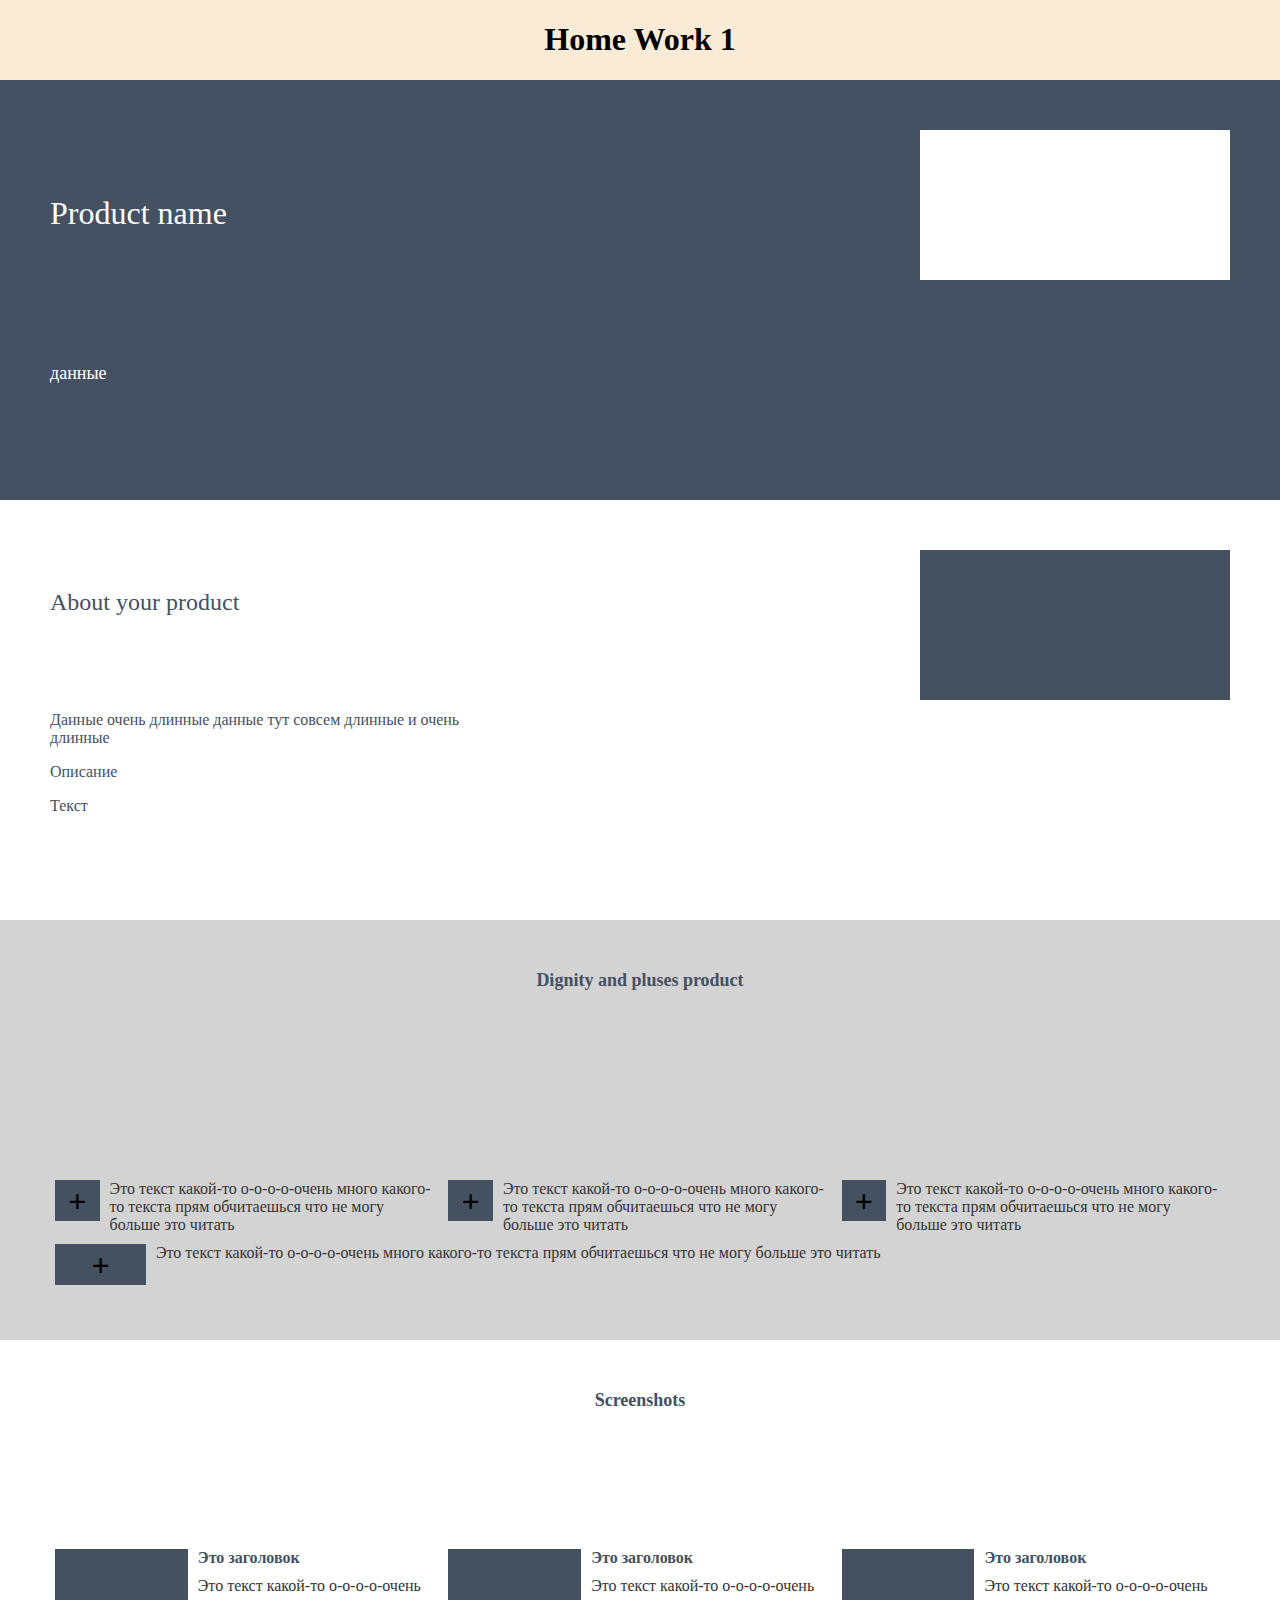
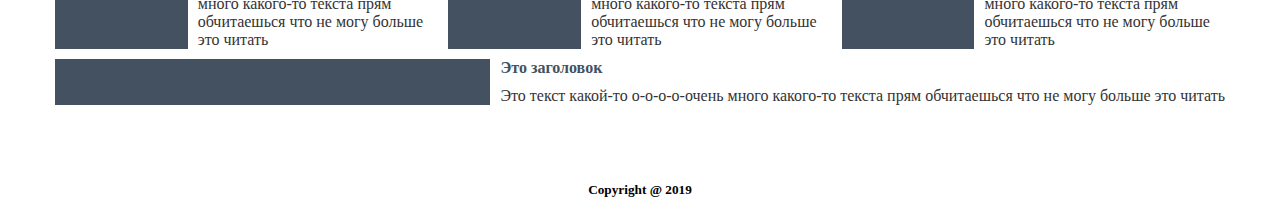
<file: lesson 1/hw1.html>
<!doctype html>
<html lang="ru">
<head>
    <meta charset="UTF-8">
    <meta name="viewport"
          content="width=device-width, user-scalable=no, initial-scale=1.0, maximum-scale=1.0, minimum-scale=1.0">
    <meta http-equiv="X-UA-Compatible" content="ie=edge">
    <title>Home Work 1</title>
    <style>
        html {
            font-family: "Noto Mono", serif;
        }

        body {
            background-color: #949393;
            margin: 0;
        }

        .container {
            display: flex;
            justify-content: center;
            align-items: center;
            flex-flow: row wrap;
        }

        .sections {
            display: flex;
            flex-flow: column wrap;
            background-color: white;
            flex: 300px;
            max-width: 1285px;
        }

        section {
            display: flex;
            flex-flow: row wrap;
            flex: 180px;
            padding: 50px;
            min-height: 320px;
        }

        .header {
            background-color: antiquewhite;
            display: flex;
            flex: 50px;
            justify-content: center;
            align-items: center;
            flex-flow: row wrap;
        }

        .footer {
            display: flex;
            flex: 30px;
            justify-content: center;
            align-items: center;
        }

        .the-product {
            background-color: #445162;
            color: white;
            justify-content: space-between;
        }

        .the-product-info {
            display: flex;
            flex-flow: column;
            justify-content: space-around;
        }

        .the-product-name {
            font-size: xx-large;
        }

        .the-product-info-short {
            font-size: large;
            max-width: 430px;
        }

        .the-product-logo {
            background-color: white;
            width: 310px;
            height: 150px;
        }

        .about {
            background-color: white;
            color: #445161;
            justify-content: space-between;
            flex-flow: row wrap;
        }

        .about-info {
            display: flex;
            flex-flow: column wrap;
            justify-content: space-around;
            flex: 1;
        }

        .about-info-name {
            font-size: x-large;
        }

        .about-info-short {
            max-width: 430px;
        }

        .about-logo {
            background-color: #445161;
            width: 310px;
            height: 150px;
        }

        .pluses {
            background-color: lightgray;
            color: #333333;
            justify-content: space-between;
            flex-flow: column wrap;
        }

        .pluses-header {
            display: flex;
            justify-content: center;
            align-content: center;
            font-size: large;
            font-weight: bold;
            color: #445161;
        }

        .pluses-content {
            display: flex;
            flex-flow: row wrap;
        }

        article {
            flex: 1 300px;
            display: flex;
        }

        .plus-image {
            background-color: #445161;
            color: black;
            font-size: xx-large;
            font-weight: bold;
            padding: 3px;
            align-self: flex-start;
            height: 35px;
            display: flex;
            justify-content: center;
            align-content: center;
            flex-basis: 85px;
        }

        article > div {
            margin: 5px;
        }

        .screenshots {
            background-color: white;
            color: #333333;
            justify-content: space-between;
            flex-flow: column wrap;
        }

        .screenshots-header {
            display: flex;
            justify-content: center;
            align-content: center;
            font-size: large;
            font-weight: bold;
            color: #445161;
        }

        .screenshots-content {
            display: flex;
            flex-flow: row wrap;
        }

        .screenshots-image {
            background-color: #445161;
            flex: 1 1 400px
        }

        .screenshots-head {
            display: flex;
            align-items: center;
            margin-bottom: 10px;
            font-size: medium;
            color: #445161;
            font-weight: bold;
        }

    </style>
</head>
<body>
<div class="container">
    <div class="sections">
        <div class="header">
            <h1>Home Work 1</h1>
        </div>
        <section class="the-product">
            <div class="the-product-info">
                <div class="the-product-name">Product name</div>
                <div class="the-product-info-short">
                    данные
                </div>
            </div>
            <div class="the-product-logo">
                image
            </div>
        </section>
        <section class="about">
            <div class="about-info">
                <div class="about-info-name">About your product</div>
                <div class="about-info-short">
                    <p>Данные очень длинные данные тут совсем длинные и очень длинные </p>
                    <p>Описание</p>
                    <p>Текст</p>
                </div>
            </div>
            <div class="about-logo">
                image
            </div>
        </section>
        <section class="pluses">
            <div class="pluses-header">
                Dignity and pluses product
            </div>
            <div class="pluses-content">
                <article>
                    <div class="plus-image">
                        +
                    </div>
                    <div>Это текст какой-то о-о-о-о-очень много какого-то текста прям обчитаешься что не могу больше это
                        читать
                    </div>
                </article>
                <article>
                    <div class="plus-image">+</div>
                    <div>Это текст какой-то о-о-о-о-очень много какого-то текста прям обчитаешься что не могу больше это
                        читать
                    </div>
                </article>
                <article>
                    <div class="plus-image">+</div>
                    <div>Это текст какой-то о-о-о-о-очень много какого-то текста прям обчитаешься что не могу больше это
                        читать
                    </div>
                </article>
                <article>
                    <div class="plus-image">+</div>
                    <div>Это текст какой-то о-о-о-о-очень много какого-то текста прям обчитаешься что не могу больше это
                        читать
                    </div>
                </article>
            </div>
        </section>
        <section class="screenshots">
            <div class="screenshots-header">
                Screenshots
            </div>
            <div class="screenshots-content">
                <article>
                    <div class="screenshots-image">
                    </div>
                    <div>
                        <div class="screenshots-head">
                            Это заголовок
                        </div>
                        <div>
                            Это текст какой-то о-о-о-о-очень много какого-то текста прям обчитаешься что не могу больше
                            это
                            читать
                        </div>
                    </div>
                </article>
                <article>
                    <div class="screenshots-image">
                    </div>
                    <div>
                        <div class="screenshots-head">
                            Это заголовок
                        </div>
                        <div>
                            Это текст какой-то о-о-о-о-очень много какого-то текста прям обчитаешься что не могу больше
                            это
                            читать
                        </div>
                    </div>
                </article>
                <article>
                    <div class="screenshots-image">
                    </div>
                    <div>
                        <div class="screenshots-head">
                            Это заголовок
                        </div>
                        <div>
                            Это текст какой-то о-о-о-о-очень много какого-то текста прям обчитаешься что не могу больше
                            это
                            читать
                        </div>
                    </div>
                </article>
                <article>
                    <div class="screenshots-image">
                    </div>
                    <div>
                        <div class="screenshots-head">
                            Это заголовок
                        </div>
                        <div>
                            Это текст какой-то о-о-о-о-очень много какого-то текста прям обчитаешься что не могу больше
                            это
                            читать
                        </div>
                    </div>
                </article>
            </div>
        </section>
        <div class="footer">
            <h5>Copyright @ 2019</h5>
        </div>
    </div>
</div>
</body>
</html>
</file>
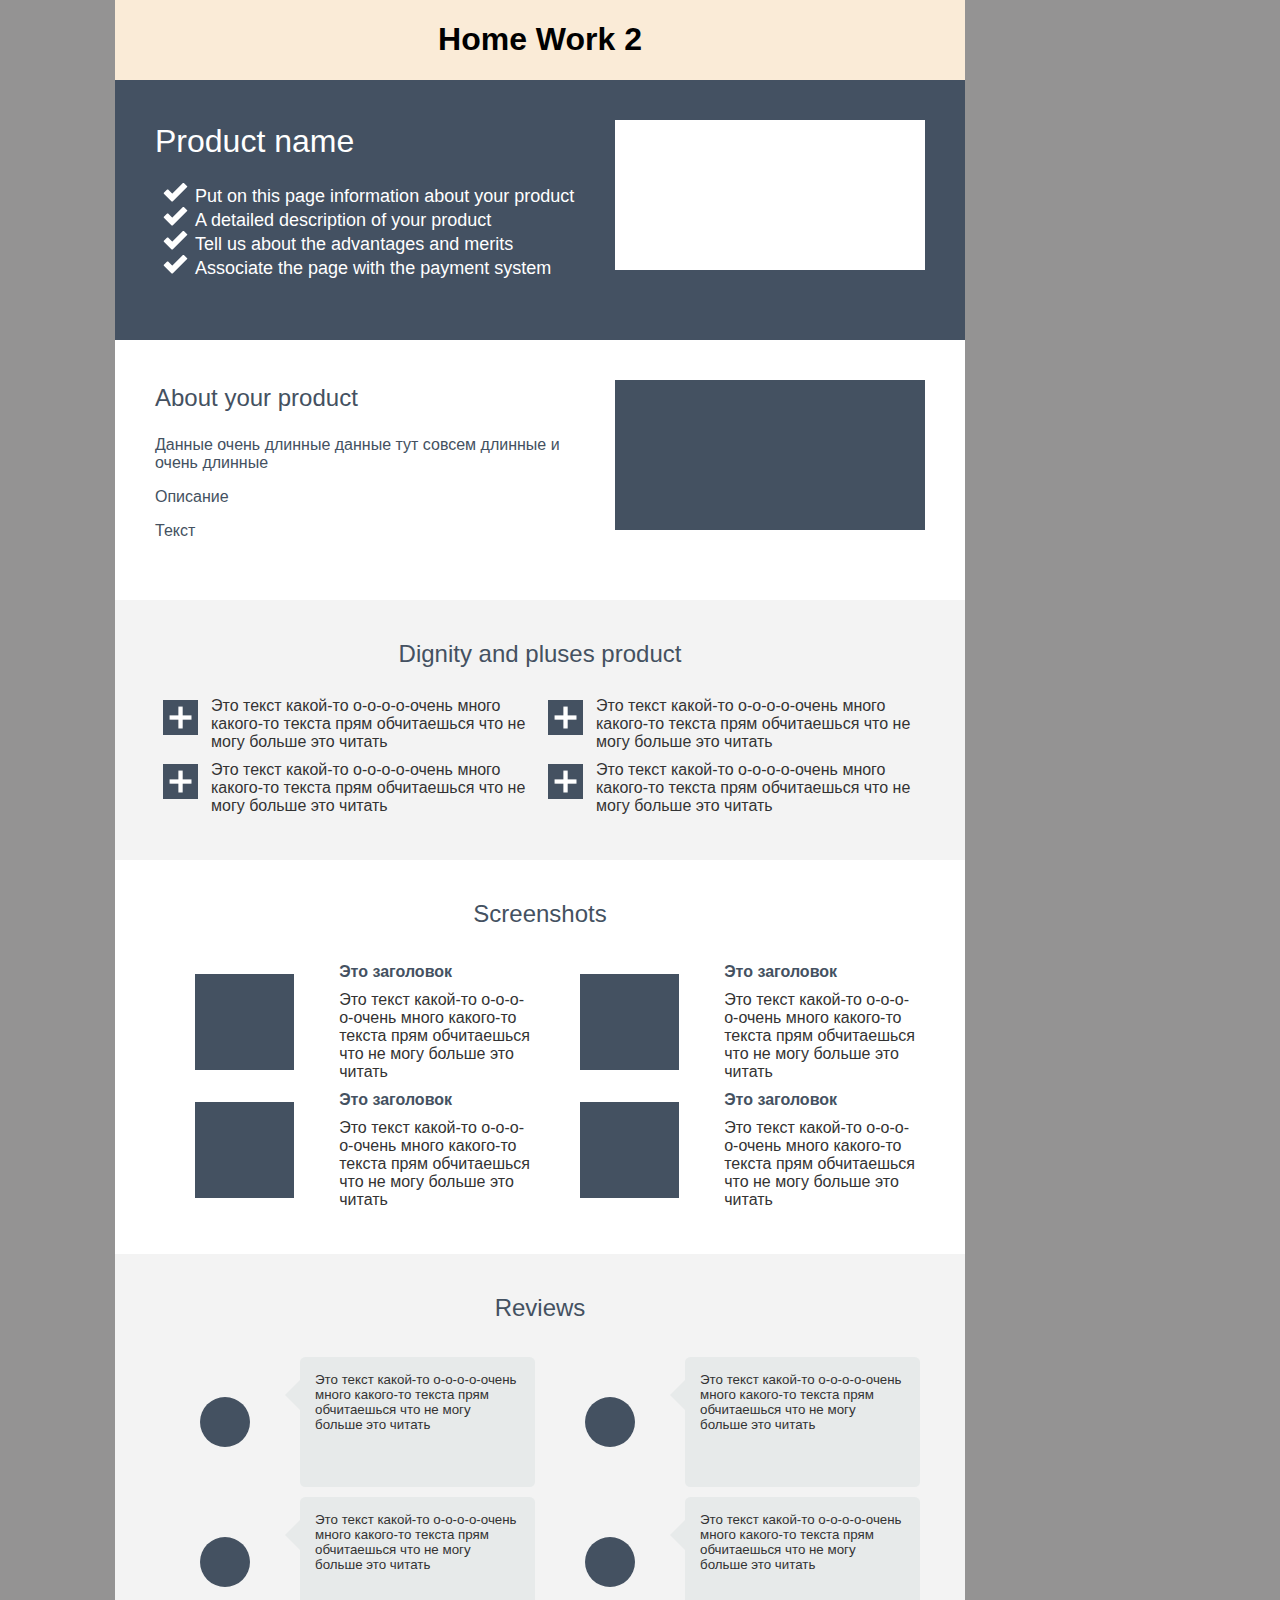
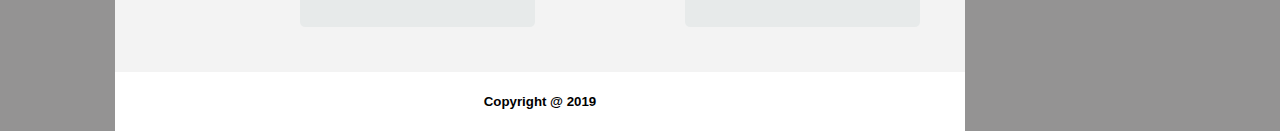
<file: lesson 2/hw2.html>
<!doctype html>
<html lang="ru">
<head>
    <meta charset="UTF-8">
    <meta name="viewport"
          content="width=device-width, user-scalable=no, initial-scale=1.0, maximum-scale=1.0, minimum-scale=1.0">
    <meta http-equiv="X-UA-Compatible" content="ie=edge">
    <title>Home Work 2</title>
    <style>
        html {
            font-family: arial, serif;
        }

        body {
            background-color: #949393;
            margin: 0;
        }

        .container {
            max-width: 1080px;
            display: flex;
            justify-content: center;
            align-items: center;
            flex-flow: row wrap;
        }

        .sections {
            display: flex;
            flex-flow: column wrap;
            background-color: white;
            flex: 300px;
            max-width: 850px;
        }

        section {
            display: flex;
            flex-flow: row wrap;
            flex: 180px;
            padding: 40px;
        }

        .header {
            background-color: antiquewhite;
            display: flex;
            flex: 50px;
            justify-content: center;
            align-items: center;
            flex-flow: row wrap;
        }

        footer {
            display: flex;
            flex: 30px;
            justify-content: center;
            align-items: center;
        }

        .the-product {
            background-color: #445162;
            color: white;
            justify-content: space-between;
        }

        .the-product-info {
            display: flex;
            flex-flow: column;
            justify-content: space-around;
        }

        .the-product-name {
            font-size: xx-large;
            font-weight: lighter;
        }

        .the-product-info-short {
            font-size: large;
            max-width: 430px;
            list-style-type: none;
            list-style-image: url('[data-uri]');
        }

        .the-product-logo {
            background-color: white;
            width: 310px;
            height: 150px;
        }

        .about {
            background-color: white;
            color: #445161;
            justify-content: space-between;
            flex-flow: row wrap;
        }

        .about-info {
            display: flex;
            flex-flow: column wrap;
            justify-content: space-around;
            flex: 1;
        }

        .about-info-name {
            font-size: x-large;
        }

        .about-info-short {
            max-width: 430px;
        }

        .about-logo {
            background-color: #445161;
            width: 310px;
            height: 150px;
        }

        .pluses {
            background-color: #f3f3f3;
            color: #333333;
            justify-content: space-between;
            flex-flow: column wrap;
        }

        .pluses-header {
            display: flex;
            justify-content: center;
            align-content: center;
            font-size: x-large;
            color: #445161;
        }

        .pluses-content {
            display: flex;
            flex-flow: row wrap;
        }

        article {
            flex: 1 300px;
            display: flex;
        }

        .plus-image {
            padding: 3px;
            align-self: flex-start;
            height: 35px;
            display: flex;
            justify-content: center;
            align-content: center;
            flex-basis: 85px;
        }

        article > div {
            margin: 5px;
        }

        .screenshots {
            background-color: white;
            color: #333333;
            justify-content: space-between;
            flex-flow: column wrap;
        }

        .screenshots-header {
            display: flex;
            justify-content: center;
            align-content: center;
            font-size: x-large;
            color: #445161;
            margin-bottom: 30px;
        }

        .screenshots-content {
            display: flex;
            flex-flow: row wrap;
        }

        .screenshots-image {
            background-color: #445161;
            flex: 1 1 400px
        }

        .screenshots-head {
            display: flex;
            align-items: center;
            margin-bottom: 10px;
            font-size: medium;
            color: #445161;
            font-weight: bold;
        }

        .reviews {
            background-color: #f3f3f3;
            color: #333333;
            justify-content: space-between;
            flex-flow: column wrap;
        }

        .reviews-header {
            display: flex;
            justify-content: center;
            align-content: center;
            font-size: x-large;
            color: #445161;
            margin-bottom: 30px;
        }

        .reviews-content {
            display: flex;
            flex-flow: row wrap;
        }

        .reviews-image-container {
            flex: 1 1 305px;
            justify-content: center;
            align-content: center;
        }

        .reviews-image {
            background-color: #445161;
            border-radius: 50%;
            width: 50px;
            height: 50px;
        }

        .reviews-head {
            display: flex;
            align-items: center;
            margin-bottom: 10px;
            font-size: medium;
            color: #445161;
            font-weight: bold;
        }

        .reviews-babble {
            background: #e7eaea;
            border-radius: .4em;
            font-size: smaller;
            height: 100px;
            padding: 15px;
            position: relative;
        }

        .reviews-babble:after {
            content: '';
            position: absolute;
            left: 0;
            top: 50%;
            width: 0;
            height: 0;
            border: 1.125em solid transparent;
            border-right-color: #e7eaea;
            border-left: 0;
            margin-top: -3.125em;
            margin-left: -1.125em;
        }
    </style>
</head>
<body>
<div class="container">
    <main class="sections">
        <header class="header">
            <h1>Home Work 2</h1>
        </header>
        <section class="the-product">
            <div class="the-product-info">
                <header class="the-product-name">Product name</header>
                <ul class="the-product-info-short">
                    <li>Put on this page information about your product</li>
                    <li>A detailed description of your product</li>
                    <li>Tell us about the advantages and merits</li>
                    <li>Associate the page with the payment system</li>
                </ul>
            </div>
            <div class="the-product-logo">
            </div>
        </section>
        <section class="about">
            <div class="about-info">
                <header class="about-info-name">About your product</header>
                <div class="about-info-short">
                    <p>Данные очень длинные данные тут совсем длинные и очень длинные </p>
                    <p>Описание</p>
                    <p>Текст</p>
                </div>
            </div>
            <div class="about-logo">
                image
            </div>
        </section>
        <section class="pluses">
            <header class="pluses-header">
                Dignity and pluses product
            </header>
            <div class="pluses-content">
                <article>
                    <div class="plus-image">
                        <img src="[data-uri]">
                    </div>
                    <div>Это текст какой-то о-о-о-о-очень много какого-то текста прям обчитаешься что не могу больше это
                        читать
                    </div>
                </article>
                <article>
                    <div class="plus-image"><img
                            src="[data-uri]">
                    </div>
                    <div>Это текст какой-то о-о-о-о-очень много какого-то текста прям обчитаешься что не могу больше это
                        читать
                    </div>
                </article>
                <article>
                    <div class="plus-image"><img
                            src="[data-uri]">
                    </div>
                    <div>Это текст какой-то о-о-о-о-очень много какого-то текста прям обчитаешься что не могу больше это
                        читать
                    </div>
                </article>
                <article>
                    <div class="plus-image"><img
                            src="[data-uri]">
                    </div>
                    <div>Это текст какой-то о-о-о-о-очень много какого-то текста прям обчитаешься что не могу больше это
                        читать
                    </div>
                </article>
            </div>
        </section>
        <section class="screenshots">
            <header class="screenshots-header">
                Screenshots
            </header>
            <div class="screenshots-content">
                <article>
                    <figure class="screenshots-image">
                    </figure>
                    <div>
                        <header class="screenshots-head">
                            Это заголовок
                        </header>
                        <article>
                            Это текст какой-то о-о-о-о-очень много какого-то текста прям обчитаешься что не могу больше
                            это
                            читать
                        </article>
                    </div>
                </article>
                <article>
                    <figure class="screenshots-image">
                    </figure>
                    <div>
                        <header class="screenshots-head">
                            Это заголовок
                        </header>
                        <article>
                            Это текст какой-то о-о-о-о-очень много какого-то текста прям обчитаешься что не могу больше
                            это
                            читать
                        </article>
                    </div>
                </article>
                <article>
                    <figure class="screenshots-image">
                    </figure>
                    <div>
                        <header class="screenshots-head">
                            Это заголовок
                        </header>
                        <article>
                            Это текст какой-то о-о-о-о-очень много какого-то текста прям обчитаешься что не могу больше
                            это
                            читать
                        </article>
                    </div>
                </article>
                <article>
                    <figure class="screenshots-image">
                    </figure>
                    <div>
                        <header class="screenshots-head">
                            Это заголовок
                        </header>
                        <article>
                            Это текст какой-то о-о-о-о-очень много какого-то текста прям обчитаешься что не могу больше
                            это
                            читать
                        </article>
                    </div>
                </article>
            </div>
        </section>
        <section class="reviews">
            <div class="reviews-header">
                Reviews
            </div>
            <div class="reviews-content">
                <article>
                    <div class="reviews-image-container">
                        <figure class="reviews-image"></figure>
                    </div>
                    <div class="reviews-babble">
                        Это текст какой-то о-о-о-о-очень много какого-то текста прям обчитаешься что не могу больше
                        это
                        читать
                    </div>
                </article>
                <article>
                    <div class="reviews-image-container">
                        <figure class="reviews-image"></figure>
                    </div>
                    <div class="reviews-babble">
                        Это текст какой-то о-о-о-о-очень много какого-то текста прям обчитаешься что не могу больше
                        это
                        читать
                    </div>
                </article>
                <article>
                    <div class="reviews-image-container">
                        <figure class="reviews-image"></figure>
                    </div>
                    <div class="reviews-babble">
                        Это текст какой-то о-о-о-о-очень много какого-то текста прям обчитаешься что не могу больше
                        это
                        читать
                    </div>
                </article>
                <article>
                    <div class="reviews-image-container">
                        <figure class="reviews-image"></figure>
                    </div>
                    <div class="reviews-babble">
                        Это текст какой-то о-о-о-о-очень много какого-то текста прям обчитаешься что не могу больше
                        это
                        читать
                    </div>
                </article>
            </div>
        </section>
        <footer>
            <h5>Copyright @ 2019</h5>
        </footer>
    </main>
</div>
</body>
</html>
</file>
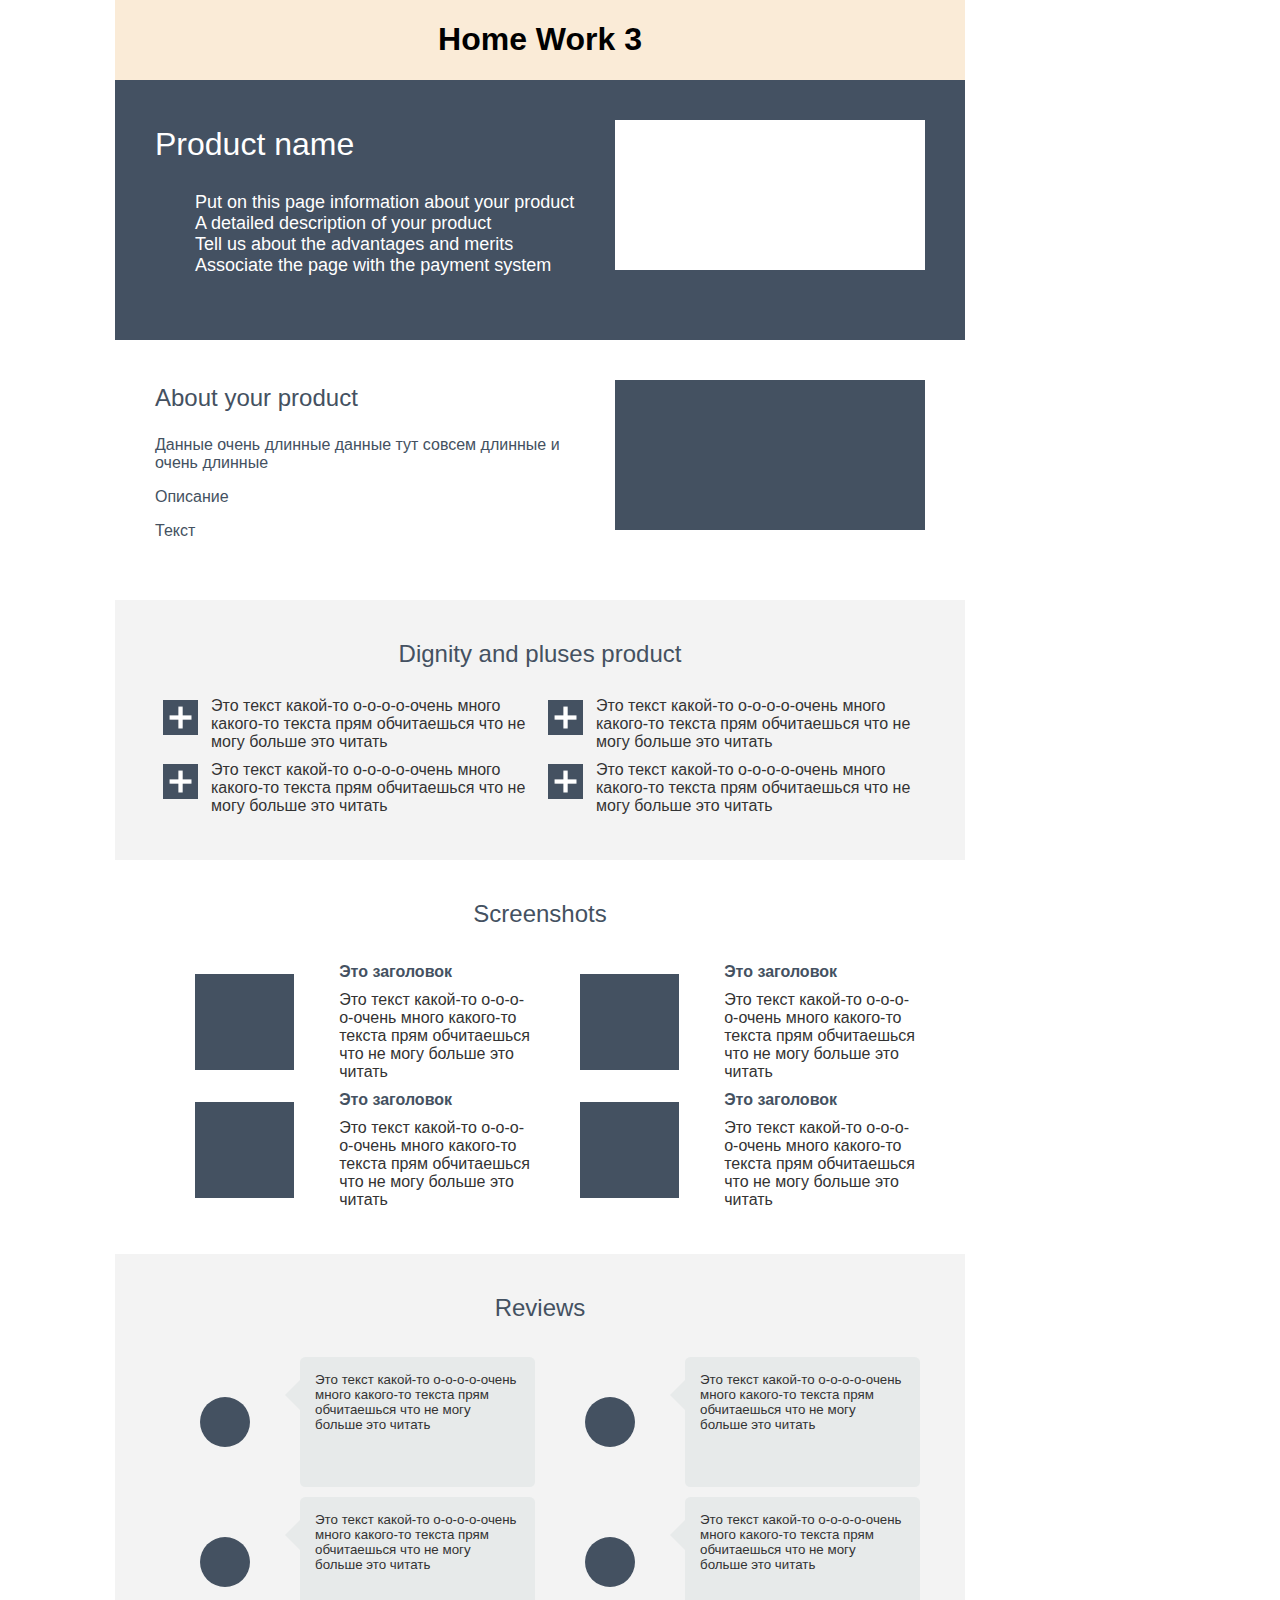
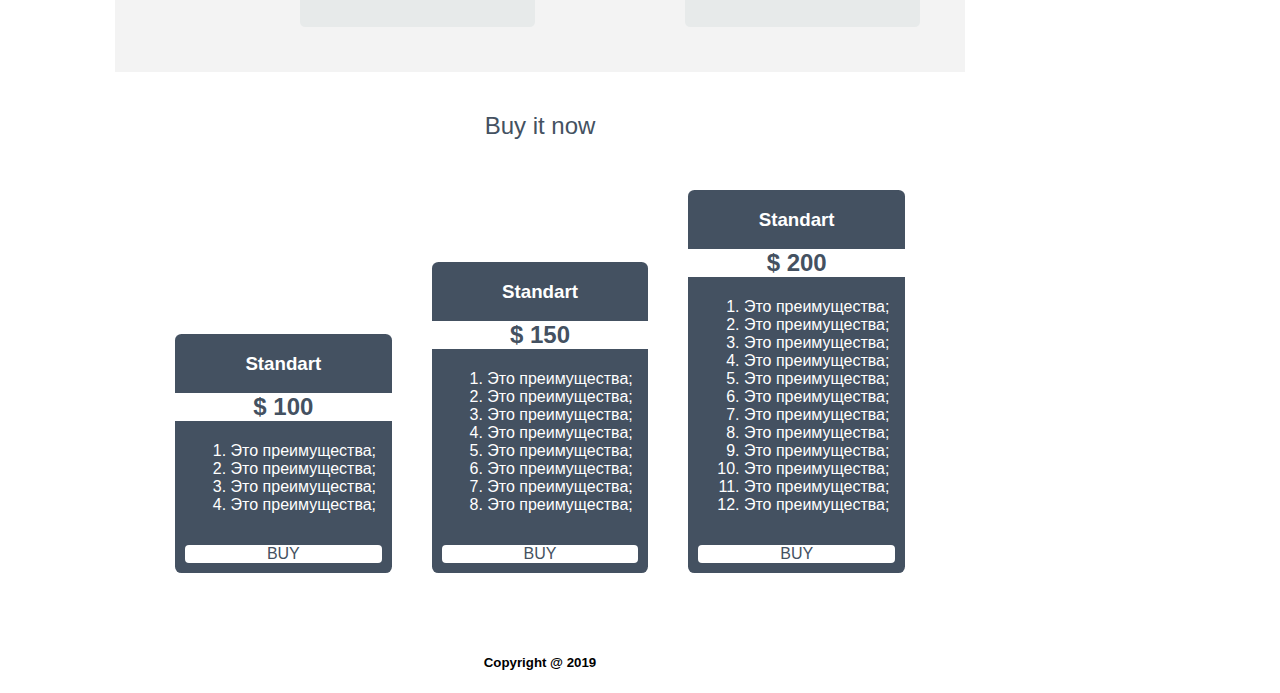
<file: lesson 3/hw3.html>
<!doctype html>
<html lang="ru">
<head>
    <meta charset="UTF-8">
    <meta name="viewport"
          content="width=device-width, user-scalable=no, initial-scale=1.0, maximum-scale=1.0, minimum-scale=1.0">
    <meta http-equiv="X-UA-Compatible" content="ie=edge">
    <title>Home Work 2</title>
    <link rel="stylesheet" href="style.css">
</head>
<body>
<div class="container">
    <main class="sections">
        <header class="header">
            <h1>Home Work 3</h1>
        </header>
        <section class="the-product">
            <div class="the-product-info">
                <header class="the-product-name">Product name</header>
                <ul class="the-product-info-short">
                    <li>Put on this page information about your product</li>
                    <li>A detailed description of your product</li>
                    <li>Tell us about the advantages and merits</li>
                    <li>Associate the page with the payment system</li>
                </ul>
            </div>
            <div class="the-product-logo">
            </div>
        </section>
        <section class="about">
            <div class="about-info">
                <header class="about-info-name">About your product</header>
                <div class="about-info-short">
                    <p>Данные очень длинные данные тут совсем длинные и очень длинные </p>
                    <p>Описание</p>
                    <p>Текст</p>
                </div>
            </div>
            <div class="about-logo">
                image
            </div>
        </section>
        <section class="pluses">
            <header class="pluses-header">
                Dignity and pluses product
            </header>
            <div class="pluses-content">
                <article>
                    <div class="plus-image">
                        <img src="[data-uri]">
                    </div>
                    <div>Это текст какой-то о-о-о-о-очень много какого-то текста прям обчитаешься что не могу больше это
                        читать
                    </div>
                </article>
                <article>
                    <div class="plus-image"><img
                            src="[data-uri]">
                    </div>
                    <div>Это текст какой-то о-о-о-о-очень много какого-то текста прям обчитаешься что не могу больше это
                        читать
                    </div>
                </article>
                <article>
                    <div class="plus-image"><img
                            src="[data-uri]">
                    </div>
                    <div>Это текст какой-то о-о-о-о-очень много какого-то текста прям обчитаешься что не могу больше это
                        читать
                    </div>
                </article>
                <article>
                    <div class="plus-image"><img
                            src="[data-uri]">
                    </div>
                    <div>Это текст какой-то о-о-о-о-очень много какого-то текста прям обчитаешься что не могу больше это
                        читать
                    </div>
                </article>
            </div>
        </section>
        <section class="screenshots">
            <header class="screenshots-header">
                Screenshots
            </header>
            <div class="screenshots-content">
                <article>
                    <figure class="screenshots-image">
                    </figure>
                    <div>
                        <header class="screenshots-head">
                            Это заголовок
                        </header>
                        <article>
                            Это текст какой-то о-о-о-о-очень много какого-то текста прям обчитаешься что не могу больше
                            это
                            читать
                        </article>
                    </div>
                </article>
                <article>
                    <figure class="screenshots-image">
                    </figure>
                    <div>
                        <header class="screenshots-head">
                            Это заголовок
                        </header>
                        <article>
                            Это текст какой-то о-о-о-о-очень много какого-то текста прям обчитаешься что не могу больше
                            это
                            читать
                        </article>
                    </div>
                </article>
                <article>
                    <figure class="screenshots-image">
                    </figure>
                    <div>
                        <header class="screenshots-head">
                            Это заголовок
                        </header>
                        <article>
                            Это текст какой-то о-о-о-о-очень много какого-то текста прям обчитаешься что не могу больше
                            это
                            читать
                        </article>
                    </div>
                </article>
                <article>
                    <figure class="screenshots-image">
                    </figure>
                    <div>
                        <header class="screenshots-head">
                            Это заголовок
                        </header>
                        <article>
                            Это текст какой-то о-о-о-о-очень много какого-то текста прям обчитаешься что не могу больше
                            это
                            читать
                        </article>
                    </div>
                </article>
            </div>
        </section>
        <section class="reviews">
            <div class="reviews-header">
                Reviews
            </div>
            <div class="reviews-content">
                <article>
                    <div class="reviews-image-container">
                        <figure class="reviews-image"></figure>
                    </div>
                    <div class="reviews-babble">
                        Это текст какой-то о-о-о-о-очень много какого-то текста прям обчитаешься что не могу больше
                        это
                        читать
                    </div>
                </article>
                <article>
                    <div class="reviews-image-container">
                        <figure class="reviews-image"></figure>
                    </div>
                    <div class="reviews-babble">
                        Это текст какой-то о-о-о-о-очень много какого-то текста прям обчитаешься что не могу больше
                        это
                        читать
                    </div>
                </article>
                <article>
                    <div class="reviews-image-container">
                        <figure class="reviews-image"></figure>
                    </div>
                    <div class="reviews-babble">
                        Это текст какой-то о-о-о-о-очень много какого-то текста прям обчитаешься что не могу больше
                        это
                        читать
                    </div>
                </article>
                <article>
                    <div class="reviews-image-container">
                        <figure class="reviews-image"></figure>
                    </div>
                    <div class="reviews-babble">
                        Это текст какой-то о-о-о-о-очень много какого-то текста прям обчитаешься что не могу больше
                        это
                        читать
                    </div>
                </article>
            </div>
        </section>
        <section class="buy">
            <div class="buy-header">
                Buy it now
            </div>
            <div class="buy-content">
                <article>
                    <header class="buy-head">
                        <h3>Standart</h3>
                    </header>
                    <div class="buy-sum">
                        $ 100
                    </div>
                    <div class="buy-babble">
                        <ol>
                            <li>Это преимущества;</li>
                            <li>Это преимущества;</li>
                            <li>Это преимущества;</li>
                            <li>Это преимущества;</li>
                        </ol>
                    </div>
                    <div class="buy-button">
                        <div>BUY</div>
                    </div>
                </article>
                <article>
                    <header class="buy-head">
                        <h3>Standart</h3>
                    </header>
                    <div class="buy-sum">
                        $ 150
                    </div>
                    <div class="buy-babble">
                        <ol>
                            <li>Это преимущества;</li>
                            <li>Это преимущества;</li>
                            <li>Это преимущества;</li>
                            <li>Это преимущества;</li>
                            <li>Это преимущества;</li>
                            <li>Это преимущества;</li>
                            <li>Это преимущества;</li>
                            <li>Это преимущества;</li>
                        </ol>
                    </div>

                    <div class="buy-button">
                        <div>BUY</div>
                    </div>
                </article>
                <article>
                    <header class="buy-head">
                        <h3>Standart</h3>
                    </header>
                    <div class="buy-sum">
                        $ 200
                    </div>
                    <div class="buy-babble">
                        <ol>
                            <li>Это преимущества;</li>
                            <li>Это преимущества;</li>
                            <li>Это преимущества;</li>
                            <li>Это преимущества;</li>
                            <li>Это преимущества;</li>
                            <li>Это преимущества;</li>
                            <li>Это преимущества;</li>
                            <li>Это преимущества;</li>
                            <li>Это преимущества;</li>
                            <li>Это преимущества;</li>
                            <li>Это преимущества;</li>
                            <li>Это преимущества;</li>
                        </ol>
                    </div>
                    <div class="buy-button">
                        <div>BUY</div>
                    </div>
                </article>
            </div>
        </section>
        <footer>
            <h5>Copyright @ 2019</h5>
        </footer>
    </main>
</div>
</body>
</html>
</file>
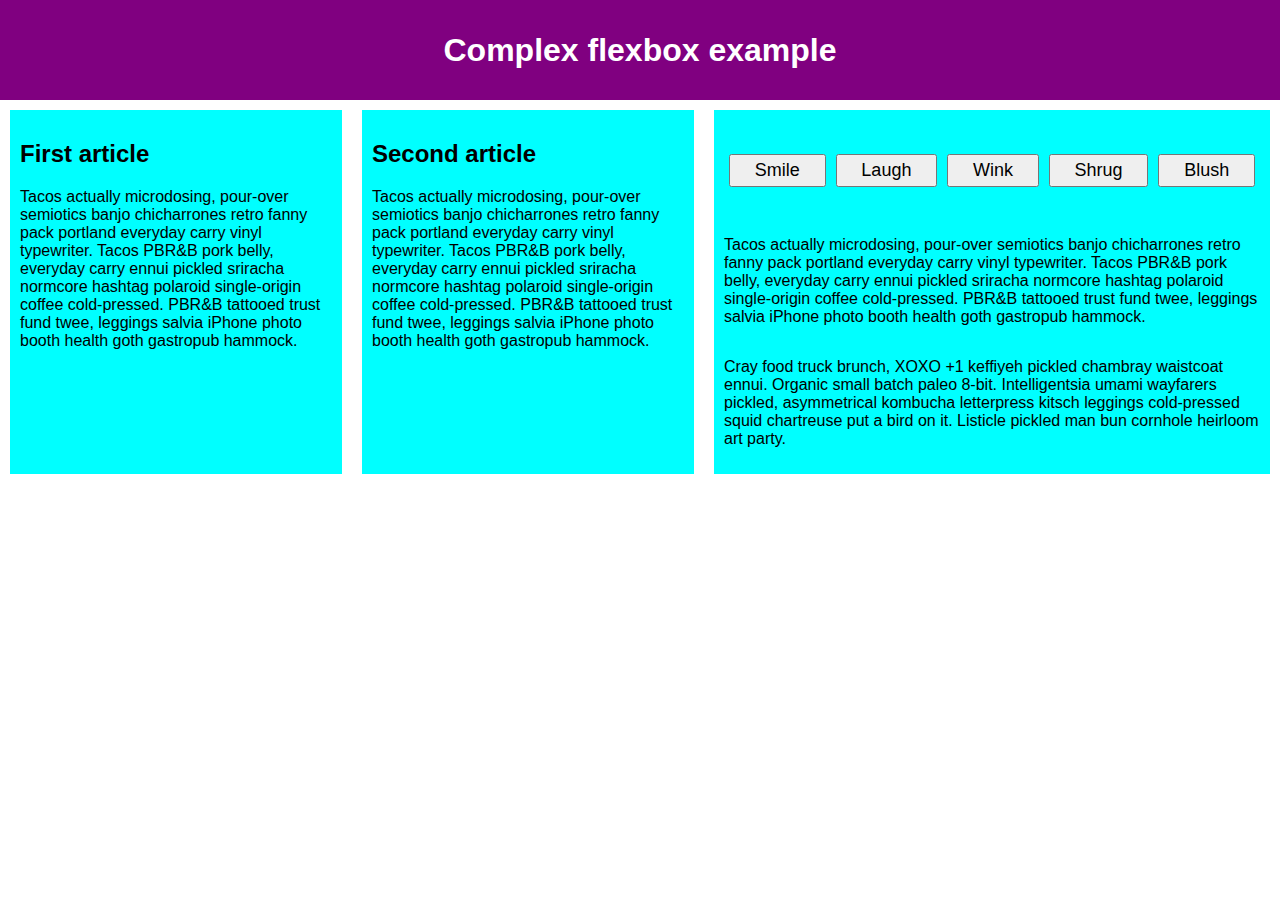
<file: lesson 1/examples/complex-flexbox.html>
<!DOCTYPE html>
<html>
<head>
    <meta charset="utf-8">
    <title>Complex flexbox example</title>
    <style>
        html {
            font-family: sans-serif;
        }

        body {
            margin: 0;
        }

        header {
            background: purple;
            height: 100px;
        }

        h1 {
            text-align: center;
            color: white;
            line-height: 100px;
            margin: 0;
        }

        article {
            padding: 10px;
            margin: 10px;
            background: aqua;
        }

        /* Add your flexbox CSS below here */

        section {
            display: flex;
        }

        article {
            flex: 1 200px;
        }

        article:nth-of-type(3) {
            flex: 3 200px;
            display: flex;
            flex-flow: column;
        }

        article:nth-of-type(3) div:first-child {
            flex: 1 100px;
            display: flex;
            flex-flow: row wrap;
            align-items: center;
            justify-content: space-around;
        }

        button {
            flex: 1 auto;
            margin: 5px;
            font-size: 18px;
            line-height: 1.5;
        }

    </style>
</head>
<body>
<header>
    <h1>Complex flexbox example</h1>
</header>

<section>
    <article>
        <h2>First article</h2>

        <p>Tacos actually microdosing, pour-over semiotics banjo chicharrones retro fanny pack portland everyday carry vinyl typewriter. Tacos PBR&B pork belly, everyday carry ennui pickled sriracha normcore hashtag polaroid single-origin coffee cold-pressed. PBR&B tattooed trust fund twee, leggings salvia iPhone photo booth health goth gastropub hammock.</p>
    </article>

    <article>
        <h2>Second article</h2>

        <p>Tacos actually microdosing, pour-over semiotics banjo chicharrones retro fanny pack portland everyday carry vinyl typewriter. Tacos PBR&B pork belly, everyday carry ennui pickled sriracha normcore hashtag polaroid single-origin coffee cold-pressed. PBR&B tattooed trust fund twee, leggings salvia iPhone photo booth health goth gastropub hammock.</p>
    </article>

    <article>
        <div>
            <button>Smile</button>
            <button>Laugh</button>
            <button>Wink</button>
            <button>Shrug</button>
            <button>Blush</button>
        </div>
        <div>
            <p>Tacos actually microdosing, pour-over semiotics banjo chicharrones retro fanny pack portland everyday carry vinyl typewriter. Tacos PBR&B pork belly, everyday carry ennui pickled sriracha normcore hashtag polaroid single-origin coffee cold-pressed. PBR&B tattooed trust fund twee, leggings salvia iPhone photo booth health goth gastropub hammock.</p>
        </div>
        <div>
            <p>Cray food truck brunch, XOXO +1 keffiyeh pickled chambray waistcoat ennui. Organic small batch paleo 8-bit. Intelligentsia umami wayfarers pickled, asymmetrical kombucha letterpress kitsch leggings cold-pressed squid chartreuse put a bird on it. Listicle pickled man bun cornhole heirloom art party.</p>
        </div>
    </article>
</section>
</body>
</html>
</file>
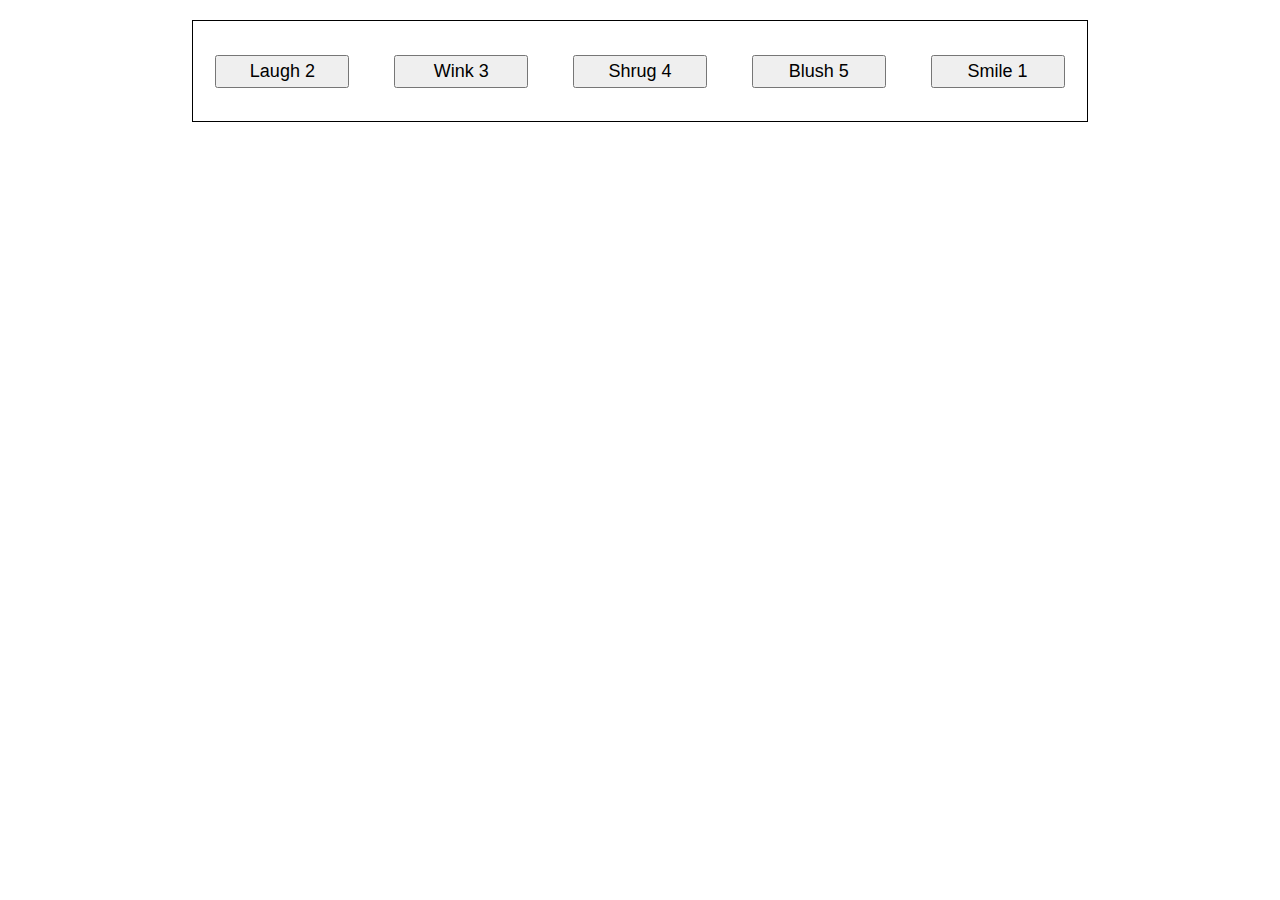
<file: lesson 1/examples/flex-align0.html>
<!DOCTYPE html>
<html>
<head>
    <meta charset="utf-8">
    <title>Flexbox align 0 — starting code</title>
    <style>
        html {
            font-family: sans-serif;
        }

        body {
            width: 70%;
            max-width: 960px;
            margin: 20px auto;
        }

        button {
            font-size: 18px;
            line-height: 1.5;
            width: 15%;
        }

        div {
            height: 100px;
            border: 1px solid black;
        }

        /* Add your flexbox CSS below here */

        div {
            display: flex;
            align-items: center;
            justify-content: space-around;
        }

        button:first-child {
            order: 1;
        }

        button:last-child {
            order: 0;
        }
    </style>
</head>
<body>
<div>
    <button>Smile 1</button>
    <button>Laugh 2</button>
    <button>Wink 3</button>
    <button>Shrug 4</button>
    <button>Blush 5</button>
</div>
</body>
</html>
</file>
<file: lesson 3/style.css>
body {
  font-family: Arial;
  background-color: white;
  margin: 0 auto;
}

.container {
  max-width: 1080px;
  display: flex;
  justify-content: center;
  align-items: center;
  flex-flow: row wrap;
}

.sections {
  display: flex;
  flex-flow: column wrap;
  background-color: white;
  flex: 300px;
  max-width: 850px;
}

section {
  display: flex;
  flex-flow: row wrap;
  flex: 180px;
  padding: 40px;
}

.header {
  background-color: antiquewhite;
  display: flex;
  flex: 50px;
  justify-content: center;
  align-items: center;
  flex-flow: row wrap;
}

footer {
  display: flex;
  flex: 30px;
  justify-content: center;
  align-items: center;
}

.the-product {
  background-color: #445162;
  color: white;
  justify-content: space-between;
}

.the-product-info {
  display: flex;
  flex-flow: column;
  justify-content: space-around;
}

.the-product-name {
  font-size: xx-large;
  font-weight: lighter;
}

.the-product-info-short {
  font-size: large;
  max-width: 430px;
  list-style-type: none;
  list-style-image: url("data:image/pngbase64,iVBORw0KGgoAAAANSUhEUgAAABkAAAATBAMAAACXXLs2AAAAAXNSR0IB2cksfwAAACRQTFRFAAAA////////////////////////////////////////////tAmN6QAAAAx0Uk5TAJ//Xy8Pf8/vr09vSCngugAAAGNJREFUeJxjYIABRmUGJCCkZIDgMCopKSNLKSk5IEkpKaJICQBp1hRkqXANBySpIqUWJCklJQ0HmBSDE5DRCTeQWQkCBCBmG4E5MLuYkaUgkghnMCNLgSQRUiBJJCkGhtUwBgC0+Q8b5QEMAAAAAABJRU5ErkJggg==");
}

.the-product-logo {
  background-color: white;
  width: 310px;
  height: 150px;
}

.about {
  background-color: white;
  color: #445161;
  justify-content: space-between;
  flex-flow: row wrap;
}

.about-info {
  display: flex;
  flex-flow: column wrap;
  justify-content: space-around;
  flex: 1;
}

.about-info-name {
  font-size: x-large;
}

.about-info-short {
  max-width: 430px;
}

.about-logo {
  background-color: #445161;
  width: 310px;
  height: 150px;
}

.pluses {
  background-color: #f3f3f3;
  color: #333333;
  justify-content: space-between;
  flex-flow: column wrap;
}

.pluses-header {
  display: flex;
  justify-content: center;
  align-content: center;
  font-size: x-large;
  color: #445161;
}

.pluses-content {
  display: flex;
  flex-flow: row wrap;
}

article {
  flex: 1 300px;
  display: flex;
}

.plus-image {
  padding: 3px;
  align-self: flex-start;
  height: 35px;
  display: flex;
  justify-content: center;
  align-content: center;
  flex-basis: 85px;
}

article div {
  margin: 5px;
}

.screenshots {
  background-color: white;
  color: #333333;
  justify-content: space-between;
  flex-flow: column wrap;
}

.screenshots-header {
  display: flex;
  justify-content: center;
  align-content: center;
  font-size: x-large;
  color: #445161;
  margin-bottom: 30px;
}

.screenshots-content {
  display: flex;
  flex-flow: row wrap;
}

.screenshots-image {
  background-color: #445161;
  flex: 1 1 400px;
}

.screenshots-head {
  display: flex;
  align-items: center;
  margin-bottom: 10px;
  font-size: medium;
  color: #445161;
  font-weight: bold;
}

.reviews {
  background-color: #f3f3f3;
  color: #333333;
  justify-content: space-between;
  flex-flow: column wrap;
}

.reviews-header {
  display: flex;
  justify-content: center;
  align-content: center;
  font-size: x-large;
  color: #445161;
  margin-bottom: 30px;
}

.reviews-content {
  display: flex;
  flex-flow: row wrap;
}

.reviews-image-container {
  flex: 1 1 305px;
  justify-content: center;
  align-content: center;
}

.reviews-image {
  background-color: #445161;
  border-radius: 50%;
  width: 50px;
  height: 50px;
}

.reviews-head {
  display: flex;
  align-items: center;
  margin-bottom: 10px;
  font-size: medium;
  color: #445161;
  font-weight: bold;
}

.reviews-babble {
  background: #e7eaea;
  border-radius: 0.4em;
  font-size: smaller;
  height: 100px;
  padding: 15px;
  position: relative;
}

.reviews-babble:after {
  content: "";
  position: absolute;
  left: 0;
  top: 50%;
  width: 0;
  height: 0;
  border: 1.125em solid transparent;
  border-right-color: #e7eaea;
  border-left: 0;
  margin-top: -3.125em;
  margin-left: -1.125em;
}

.buy {
  background-color: white;
  color: #333333;
  justify-content: space-between;
  flex-flow: column wrap;
}

.buy-header {
  display: flex;
  justify-content: center;
  align-content: center;
  font-size: x-large;
  color: #445161;
  margin-bottom: 30px;
}

.buy-content {
  display: flex;
  flex-flow: row wrap;
  justify-content: space-between;
  align-items: flex-end;
}
.buy-content article {
  background-color: #445161;
  border-radius: 0.4em;
  display: flex;
  flex-flow: column wrap;
  justify-content: center;
  flex: 1 100px;
  margin: 20px;
}
.buy-content article .buy-sum {
  display: flex;
  align-items: center;
  justify-content: center;
  color: #445161;
  font-weight: bold;
  background-color: white;
  margin: 0;
  font-size: x-large;
}
.buy-content article .buy-head {
  display: flex;
  align-items: center;
  justify-content: center;
  color: #ffffff;
  font-weight: bold;
}
.buy-content article .buy-babble {
  display: flex;
  align-items: center;
  justify-content: center;
  color: #ffffff;
}

.buy-button {
  display: flex;
  justify-content: center;
}
.buy-button div {
  background-color: white;
  color: #445161;
  width: 100%;
  border-radius: 4px;
  display: flex;
  justify-content: center;
  align-content: center;
}

/*# sourceMappingURL=style.css.map */
</file>
